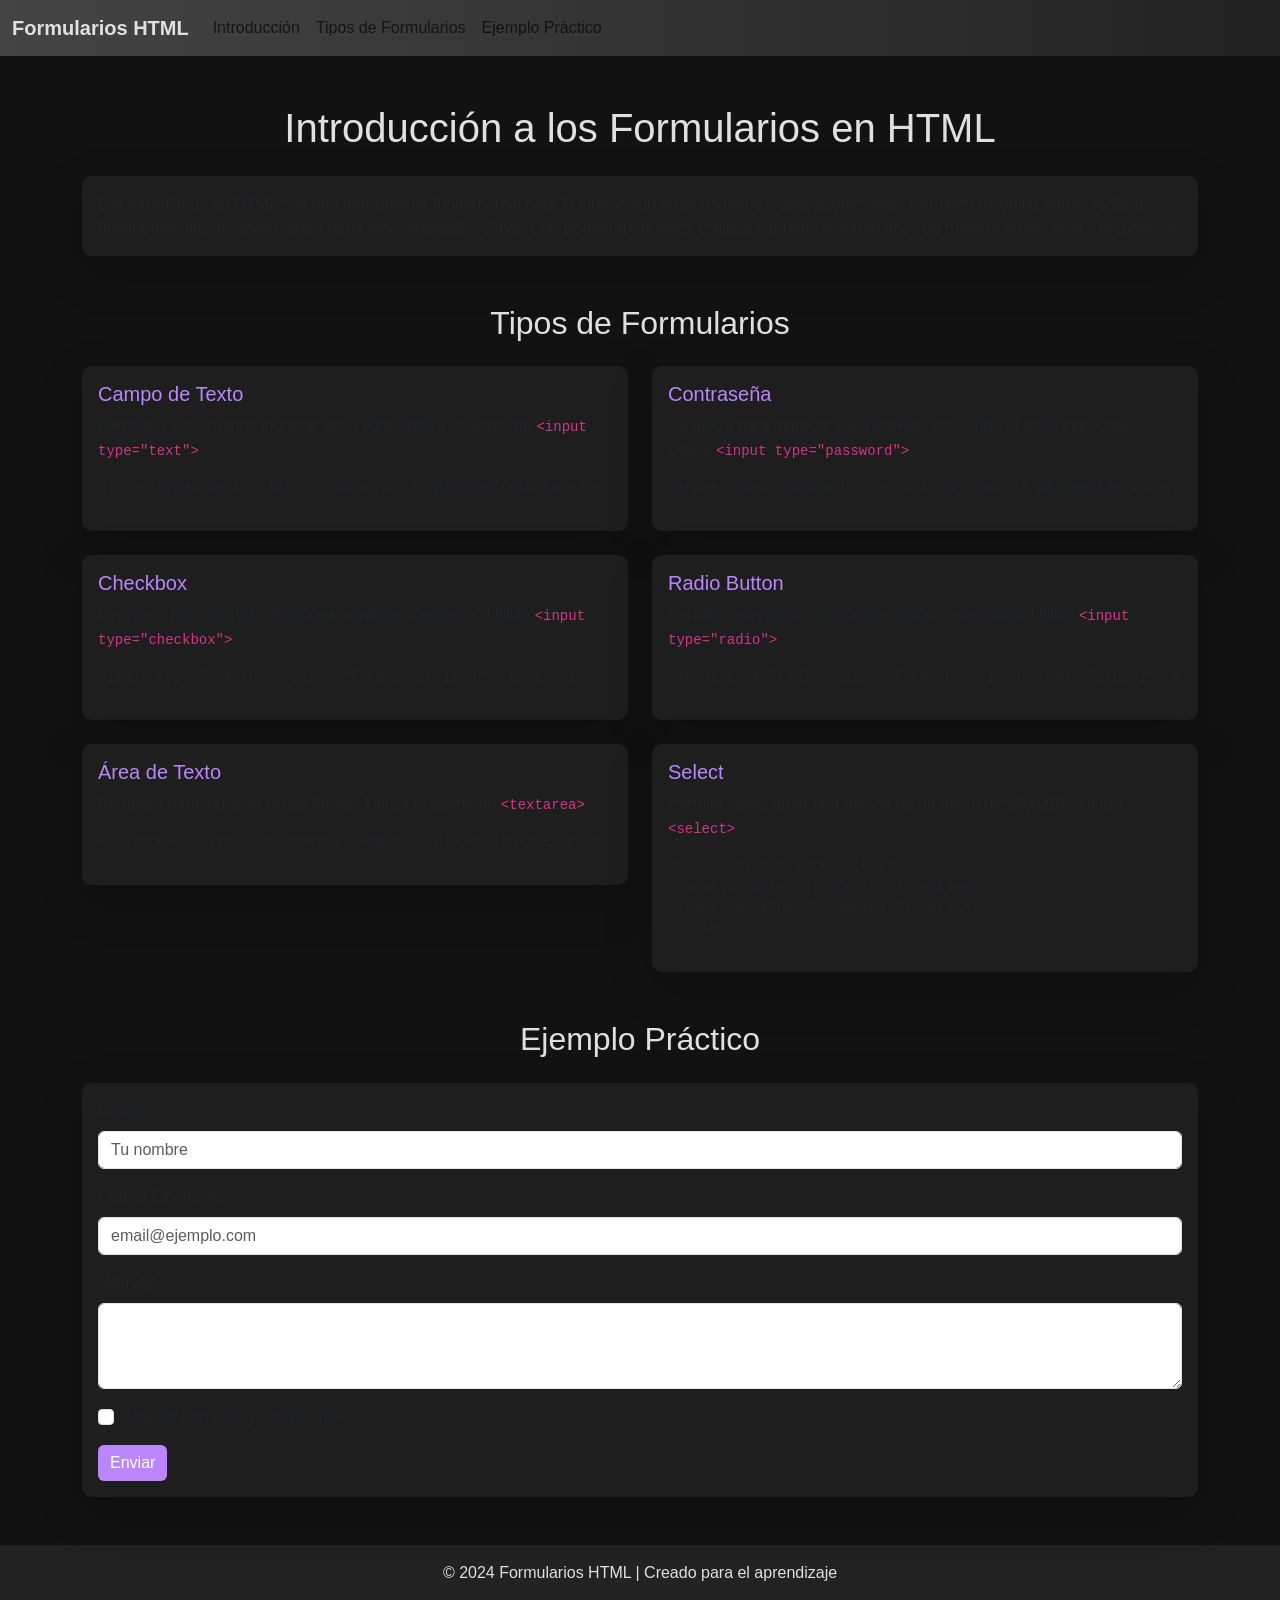
<file: 04-Formularios/index.html>
<!DOCTYPE html>
<html lang="en">
<head>
    <!-- Metadatos básicos -->
    <meta charset="UTF-8">
    <meta name="viewport" content="width=device-width, initial-scale=1.0">
    <title>Clase 4: Formularios en HTML</title>
    
    <!-- Carga de estilos de Bootstrap -->
    <link href="https://cdn.jsdelivr.net/npm/bootstrap@5.3.0-alpha1/dist/css/bootstrap.min.css" rel="stylesheet">
    
    <!-- Estilo personalizado para el sitio -->
    <style>
        body {
            background-color: #121212;
            color: #e0e0e0;
            font-family: 'Segoe UI', Tahoma, Geneva, Verdana, sans-serif;
        }
        .navbar {
            background: linear-gradient(90deg, #444444, #222222);
        }
        .navbar-brand {
            font-weight: bold;
            color: #e0e0e0;
        }
        footer {
            background: #222222;
            color: #e0e0e0;
        }
        .card {
            background-color: #1e1e1e;
            border: none;
            border-radius: 10px;
            box-shadow: 0 4px 6px rgba(0, 0, 0, 0.5);
        }
        .card-title {
            color: #bb86fc;
        }
        .btn-primary {
            background-color: #bb86fc;
            border: none;
        }
        .btn-primary:hover {
            background-color: #9b68d9;
        }
    </style>
</head>
<body>
    <!-- Barra de navegación principal -->
    <nav class="navbar navbar-expand-lg">
        <div class="container-fluid">
            <a class="navbar-brand" href="#">Formularios HTML</a>
            <button class="navbar-toggler" type="button" data-bs-toggle="collapse" data-bs-target="#navbarNav" aria-controls="navbarNav" aria-expanded="false" aria-label="Toggle navigation">
                <span class="navbar-toggler-icon"></span>
            </button>
            <div class="collapse navbar-collapse" id="navbarNav">
                <ul class="navbar-nav">
                    <li class="nav-item"><a class="nav-link" href="#intro">Introducción</a></li>
                    <li class="nav-item"><a class="nav-link" href="#tipos">Tipos de Formularios</a></li>
                    <li class="nav-item"><a class="nav-link" href="#ejemplo">Ejemplo Práctico</a></li>
                </ul>
            </div>
        </div>
    </nav>

    <!-- Contenedor principal -->
    <div class="container mt-5">
        <!-- Sección de introducción -->
        <section id="intro">
            <h1 class="text-center mb-4">Introducción a los Formularios en HTML</h1>
            <div class="card shadow-lg">
                <div class="card-body">
                    <p class="card-text">Los formularios en HTML son una herramienta fundamental para la interacción entre usuarios y aplicaciones web. Permiten recopilar datos, realizar búsquedas, iniciar sesión, entre otras funcionalidades clave. Con Bootstrap, puedes estilizar y organizar formularios de manera profesional y responsiva.</p>
                </div>
            </div>
        </section>

        <!-- Sección de tipos de formularios -->
        <section id="tipos" class="mt-5">
            <h2 class="text-center mb-4">Tipos de Formularios</h2>
            <div class="row g-4">
                <!-- Tipo: Campo de texto -->
                <div class="col-md-6">
                    <div class="card shadow-lg">
                        <div class="card-body">
                            <h5 class="card-title">Campo de Texto</h5>
                            <p class="card-text">Permite a los usuarios ingresar texto libre. Utiliza el elemento <code>&lt;input type="text"&gt;</code>.</p>
                            <pre><code>&lt;input type="text" class="form-control" placeholder="Escribe aquí"&gt;</code></pre>
                        </div>
                    </div>
                </div>
                <!-- Tipo: Contraseña -->
                <div class="col-md-6">
                    <div class="card shadow-lg">
                        <div class="card-body">
                            <h5 class="card-title">Contraseña</h5>
                            <p class="card-text">Se utiliza para ingresar contraseñas, ocultando el texto ingresado. Utiliza <code>&lt;input type="password"&gt;</code>.</p>
                            <pre><code>&lt;input type="password" class="form-control" placeholder="Contraseña"&gt;</code></pre>
                        </div>
                    </div>
                </div>
                <!-- Tipo: Checkbox -->
                <div class="col-md-6">
                    <div class="card shadow-lg">
                        <div class="card-body">
                            <h5 class="card-title">Checkbox</h5>
                            <p class="card-text">Permite a los usuarios seleccionar múltiples opciones. Utiliza <code>&lt;input type="checkbox"&gt;</code>.</p>
                            <pre><code>&lt;input type="checkbox" class="form-check-input"&gt; Opción 1</code></pre>
                        </div>
                    </div>
                </div>
                <!-- Tipo: Radio Button -->
                <div class="col-md-6">
                    <div class="card shadow-lg">
                        <div class="card-body">
                            <h5 class="card-title">Radio Button</h5>
                            <p class="card-text">Permite seleccionar una única opción entre varias. Utiliza <code>&lt;input type="radio"&gt;</code>.</p>
                            <pre><code>&lt;input type="radio" class="form-check-input" name="grupo1"&gt; Opción 1</code></pre>
                        </div>
                    </div>
                </div>
                <!-- Tipo: Área de Texto -->
                <div class="col-md-6">
                    <div class="card shadow-lg">
                        <div class="card-body">
                            <h5 class="card-title">Área de Texto</h5>
                            <p class="card-text">Se utiliza para ingresar textos largos. Utiliza el elemento <code>&lt;textarea&gt;</code>.</p>
                            <pre><code>&lt;textarea class="form-control" rows="3" placeholder="Escribe aquí"&gt;&lt;/textarea&gt;</code></pre>
                        </div>
                    </div>
                </div>
                <!-- Tipo: Select -->
                <div class="col-md-6">
                    <div class="card shadow-lg">
                        <div class="card-body">
                            <h5 class="card-title">Select</h5>
                            <p class="card-text">Permite seleccionar una opción de un menú desplegable. Utiliza <code>&lt;select&gt;</code>.</p>
                            <pre><code>&lt;select class="form-select"&gt;
  &lt;option value="1"&gt;Opción 1&lt;/option&gt;
  &lt;option value="2"&gt;Opción 2&lt;/option&gt;
&lt;/select&gt;</code></pre>
                        </div>
                    </div>
                </div>
            </div>
        </section>

        <!-- Sección de ejemplo práctico -->
        <section id="ejemplo" class="mt-5">
            <h2 class="text-center mb-4">Ejemplo Práctico</h2>
            <div class="card shadow-lg">
                <div class="card-body">
                    <form>
                        <!-- Campo: Nombre -->
                        <div class="mb-3">
                            <label for="nombre" class="form-label">Nombre</label>
                            <input type="text" class="form-control" id="nombre" placeholder="Tu nombre">
                        </div>
                        <!-- Campo: Correo -->
                        <div class="mb-3">
                            <label for="correo" class="form-label">Correo Electrónico</label>
                            <input type="email" class="form-control" id="correo" placeholder="email@ejemplo.com">
                        </div>
                        <!-- Campo: Mensaje -->
                        <div class="mb-3">
                            <label for="mensaje" class="form-label">Mensaje</label>
                            <textarea class="form-control" id="mensaje" rows="3"></textarea>
                        </div>
                        <!-- Checkbox: Aceptar términos -->
                        <div class="mb-3 form-check">
                            <input type="checkbox" class="form-check-input" id="aceptar">
                            <label class="form-check-label" for="aceptar">Aceptar términos y condiciones</label>
                        </div>
                        <!-- Botón de envío -->
                        <button type="submit" class="btn btn-primary">Enviar</button>
                    </form>
                </div>
            </div>
        </section>
    </div>

    <!-- Pie de página -->
    <footer class="text-center py-3 mt-5">
        <p>© 2024 Formularios HTML | Creado para el aprendizaje</p>
    </footer>

    <!-- Scripts de Bootstrap -->
    <script src="https://cdn.jsdelivr.net/npm/bootstrap@5.3.0-alpha1/dist/js/bootstrap.bundle.min.js"></script>

    <!--
    Intro a formularios (Consigna):
    1. Crea un archivo HTML y copia el código base proporcionado aquí.
    2. Descarga Bootstrap desde la CDN incluida o intégralo localmente.
    3. Personaliza los estilos CSS según sea necesario.
    4. Modifica los contenidos de texto y ejemplos de formularios para adaptarlos a tus necesidades.
    5. Visualiza el sitio en un navegador y ajusta cualquier detalle adicional.
    -->

</body>
</html>
</file>
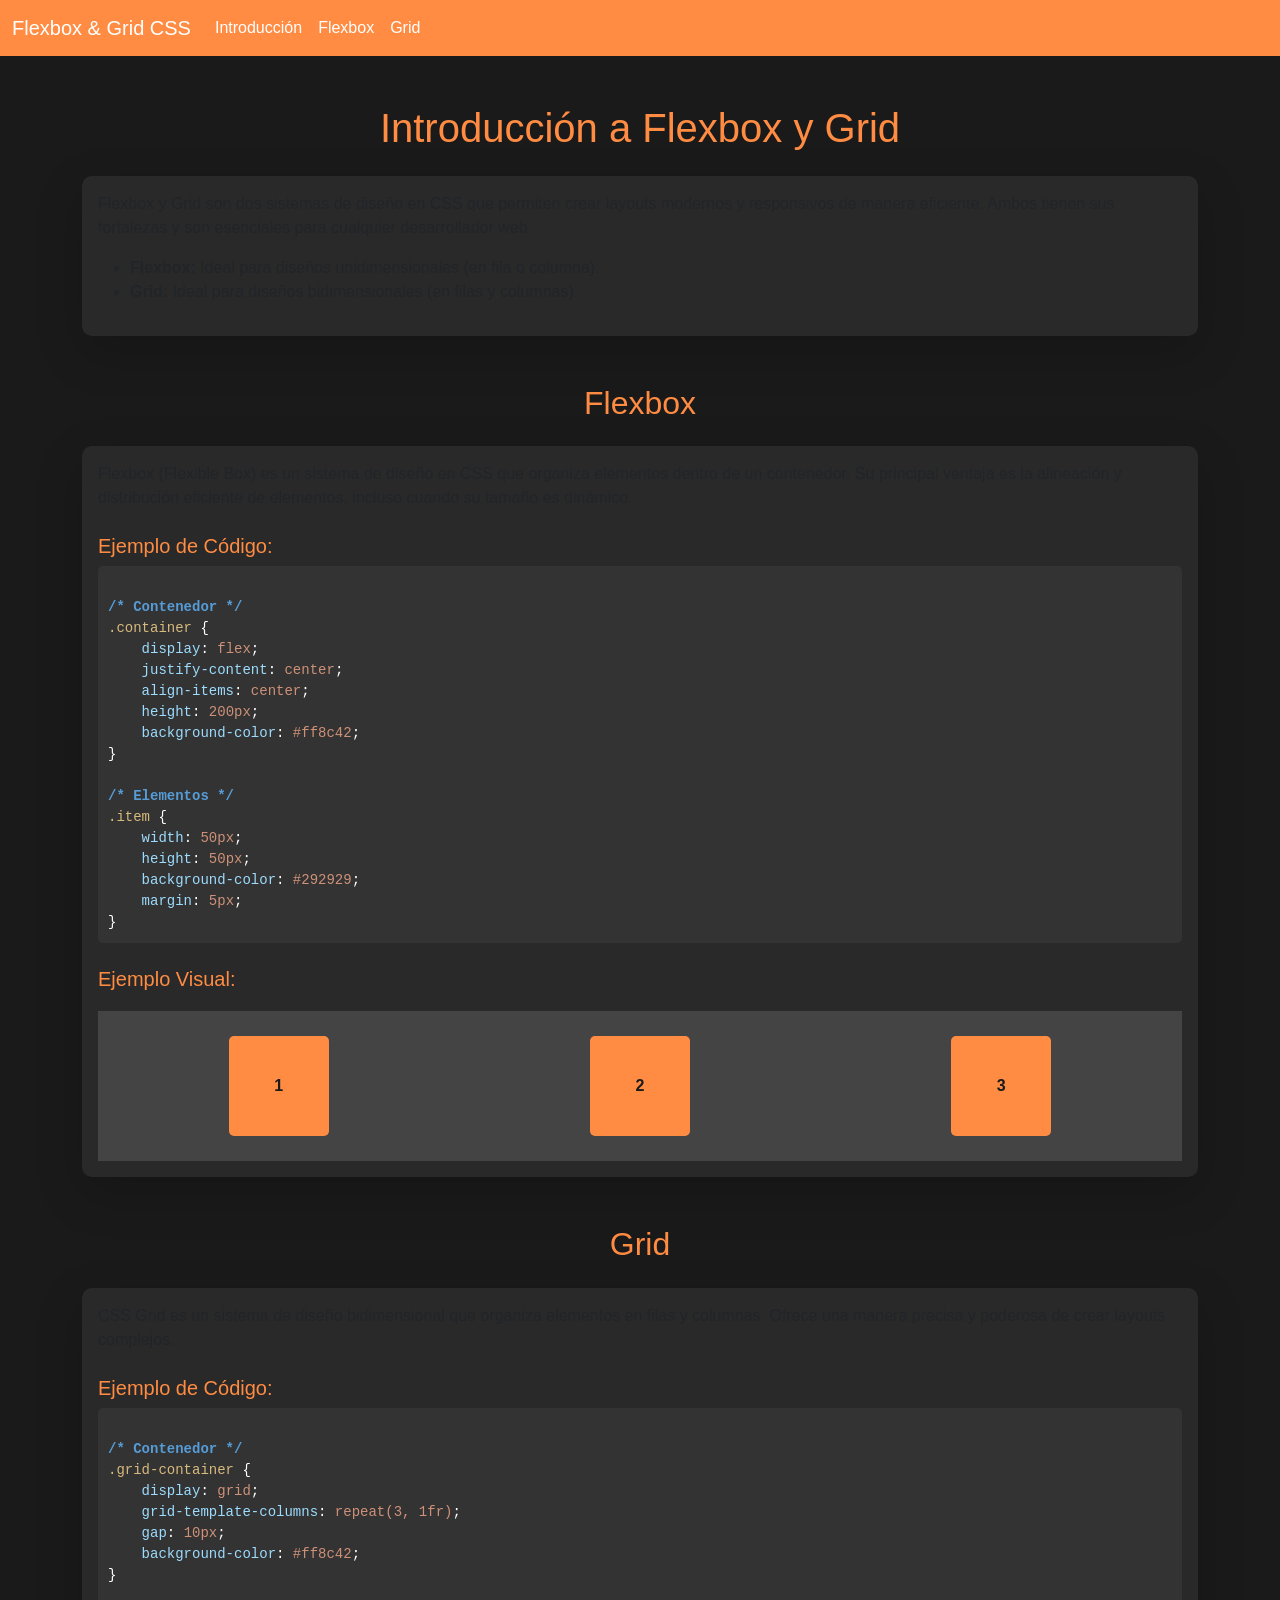
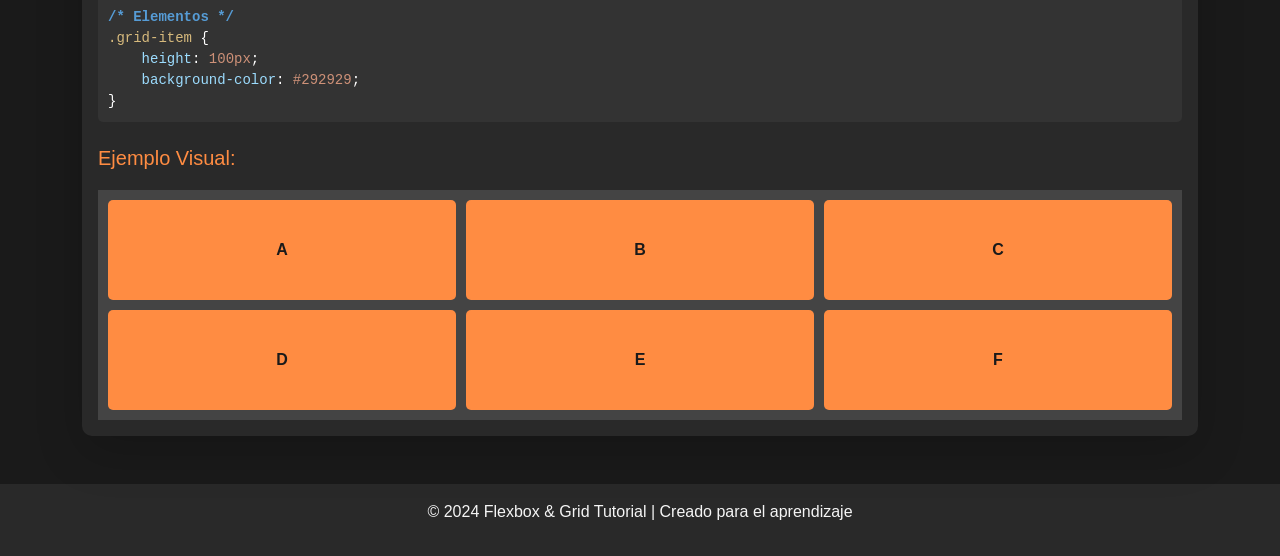
<file: 05-Flexbox/index.html>
<!DOCTYPE html>
<html lang="en">
<head>
    <!-- Metadatos básicos -->
    <meta charset="UTF-8">
    <meta name="viewport" content="width=device-width, initial-scale=1.0">
    <title>Flexbox y Grid en CSS</title>

    <!-- Carga de estilos de Bootstrap -->
    <link href="https://cdn.jsdelivr.net/npm/bootstrap@5.3.0-alpha1/dist/css/bootstrap.min.css" rel="stylesheet">

    <!-- Estilos personalizados -->
    <style>
        body {
            background-color: #1a1a1a;
            color: #f5f5f5;
            font-family: 'Roboto', sans-serif;
        }
        .navbar {
            background-color: #ff8c42;
        }
        .navbar-brand, .nav-link {
            color: #ffffff !important;
        }
        .card {
            background-color: #292929;
            border: none;
            border-radius: 10px;
            box-shadow: 0 4px 6px rgba(0, 0, 0, 0.5);
        }
        h1, h2, h5 {
            color: #ff8c42;
        }
        .btn-primary {
            background-color: #ff8c42;
            border: none;
        }
        .btn-primary:hover {
            background-color: #e67b3c;
        }
        footer {
            background-color: #292929;
            color: #f5f5f5;
        }
        pre {
            background-color: #333333;
            padding: 10px;
            border-radius: 5px;
            overflow-x: auto;
        }
        /* Formato de colores similar a un editor de código */
        pre code {
            color: #ffffff;
        }
        pre code .keyword {
            color: #569CD6;
            font-weight: bold;
        }
        pre code .selector {
            color: #D7BA7D;
        }
        pre code .property {
            color: #9CDCFE;
        }
        pre code .value {
            color: #CE9178;
        }
        .flexbox-example {
            display: flex;
            justify-content: space-around;
            align-items: center;
            height: 150px;
            background-color: #444;
            margin-top: 20px;
        }
        .flexbox-example div {
            background-color: #ff8c42;
            color: #1a1a1a;
            width: 100px;
            height: 100px;
            display: flex;
            justify-content: center;
            align-items: center;
            border-radius: 5px;
            font-weight: bold;
        }
        .grid-example {
            display: grid;
            grid-template-columns: repeat(3, 1fr);
            gap: 10px;
            background-color: #444;
            padding: 10px;
            margin-top: 20px;
        }
        .grid-example div {
            background-color: #ff8c42;
            color: #1a1a1a;
            display: flex;
            justify-content: center;
            align-items: center;
            height: 100px;
            border-radius: 5px;
            font-weight: bold;
        }
    </style>
</head>
<body>
    <!-- Barra de navegación principal -->
    <nav class="navbar navbar-expand-lg">
        <div class="container-fluid">
            <!-- Título del sitio -->
            <a class="navbar-brand" href="#">Flexbox & Grid CSS</a>
            <button class="navbar-toggler" type="button" data-bs-toggle="collapse" data-bs-target="#navbarNav" aria-controls="navbarNav" aria-expanded="false" aria-label="Toggle navigation">
                <span class="navbar-toggler-icon"></span>
            </button>
            <div class="collapse navbar-collapse" id="navbarNav">
                <!-- Enlaces de navegación -->
                <ul class="navbar-nav">
                    <li class="nav-item"><a class="nav-link" href="#intro">Introducción</a></li>
                    <li class="nav-item"><a class="nav-link" href="#flexbox">Flexbox</a></li>
                    <li class="nav-item"><a class="nav-link" href="#grid">Grid</a></li>
                </ul>
            </div>
        </div>
    </nav>

    <!-- Contenido principal -->
    <div class="container mt-5">
        <!-- Introducción -->
        <section id="intro">
            <h1 class="text-center mb-4">Introducción a Flexbox y Grid</h1>
            <div class="card shadow-lg">
                <div class="card-body">
                    <p class="card-text">Flexbox y Grid son dos sistemas de diseño en CSS que permiten crear layouts modernos y responsivos de manera eficiente. Ambos tienen sus fortalezas y son esenciales para cualquier desarrollador web.</p>
                    <ul>
                        <li><strong>Flexbox:</strong> Ideal para diseños unidimensionales (en fila o columna).</li>
                        <li><strong>Grid:</strong> Ideal para diseños bidimensionales (en filas y columnas).</li>
                    </ul>
                </div>
            </div>
        </section>

        <!-- Flexbox -->
        <section id="flexbox" class="mt-5">
            <h2 class="text-center mb-4">Flexbox</h2>
            <div class="card shadow-lg">
                <div class="card-body">
                    <p class="card-text">Flexbox (Flexible Box) es un sistema de diseño en CSS que organiza elementos dentro de un contenedor. Su principal ventaja es la alineación y distribución eficiente de elementos, incluso cuando su tamaño es dinámico.</p>
                    <h5 class="mt-4">Ejemplo de Código:</h5>
                    <pre><code>
<span class="keyword">/* Contenedor */</span>
<span class="selector">.container</span> {
    <span class="property">display</span>: <span class="value">flex</span>;
    <span class="property">justify-content</span>: <span class="value">center</span>;
    <span class="property">align-items</span>: <span class="value">center</span>;
    <span class="property">height</span>: <span class="value">200px</span>;
    <span class="property">background-color</span>: <span class="value">#ff8c42</span>;
}

<span class="keyword">/* Elementos */</span>
<span class="selector">.item</span> {
    <span class="property">width</span>: <span class="value">50px</span>;
    <span class="property">height</span>: <span class="value">50px</span>;
    <span class="property">background-color</span>: <span class="value">#292929</span>;
    <span class="property">margin</span>: <span class="value">5px</span>;
}</code></pre>
                    <h5 class="mt-4">Ejemplo Visual:</h5>
                    <div class="flexbox-example">
                        <div>1</div>
                        <div>2</div>
                        <div>3</div>
                    </div>
                </div>
            </div>
        </section>

        <!-- Grid -->
        <section id="grid" class="mt-5">
            <h2 class="text-center mb-4">Grid</h2>
            <div class="card shadow-lg">
                <div class="card-body">
                    <p class="card-text">CSS Grid es un sistema de diseño bidimensional que organiza elementos en filas y columnas. Ofrece una manera precisa y poderosa de crear layouts complejos.</p>
                    <h5 class="mt-4">Ejemplo de Código:</h5>
                    <pre><code>
<span class="keyword">/* Contenedor */</span>
<span class="selector">.grid-container</span> {
    <span class="property">display</span>: <span class="value">grid</span>;
    <span class="property">grid-template-columns</span>: <span class="value">repeat(3, 1fr)</span>;
    <span class="property">gap</span>: <span class="value">10px</span>;
    <span class="property">background-color</span>: <span class="value">#ff8c42</span>;
}

<span class="keyword">/* Elementos */</span>
<span class="selector">.grid-item</span> {
    <span class="property">height</span>: <span class="value">100px</span>;
    <span class="property">background-color</span>: <span class="value">#292929</span>;
}</code></pre>
                    <h5 class="mt-4">Ejemplo Visual:</h5>
                    <div class="grid-example">
                        <div>A</div>
                        <div>B</div>
                        <div>C</div>
                        <div>D</div>
                        <div>E</div>
                        <div>F</div>
                    </div>
                </div>
            </div>
        </section>
    </div>

    <!-- Pie de página -->
    <footer class="text-center py-3 mt-5">
        <p>© 2024 Flexbox & Grid Tutorial | Creado para el aprendizaje</p>
    </footer>

    <!-- Scripts de Bootstrap -->
    <script src="https://cdn.jsdelivr.net/npm/bootstrap@5.3.0-alpha1/dist/js/bootstrap.bundle.min.js"></script>
</body>

    <!-- 
    Intro a Flexbox y Grid (Consigna):
    1. Crea un nuevo archivo HTML y agrégale la estructura básica del documento (<!DOCTYPE html>, <html>, <head>, <body>).
    2. Descarga e integra Bootstrap agregando el enlace al archivo CSS y al script JS desde su CDN oficial.
    3. Diseña una barra de navegación utilizando las clases de Bootstrap.
    4. Crea las secciones principales: Introducción, Flexbox y Grid.
       - Usa tarjetas (cards) de Bootstrap para estilizar cada sección.
       - Incluye ejemplos de código en bloques <pre><code> para mostrar los estilos CSS.
    5. Agrega ejemplos visuales de Flexbox y Grid utilizando sus propiedades respectivas.
       - Asegúrate de usar contenedores <div> para Flexbox y Grid.
    6. Estiliza el sitio creando un bloque <style> en el <head> o un archivo CSS separado.
       - Usa colores y fuentes que se adapten al tema del tutorial.
    7. Incluye un pie de página sencillo con información adicional o derechos de autor.
    8. Revisa el sitio en un navegador para asegurarte de que sea responsivo y funcional.
    -->
</html>
</file>
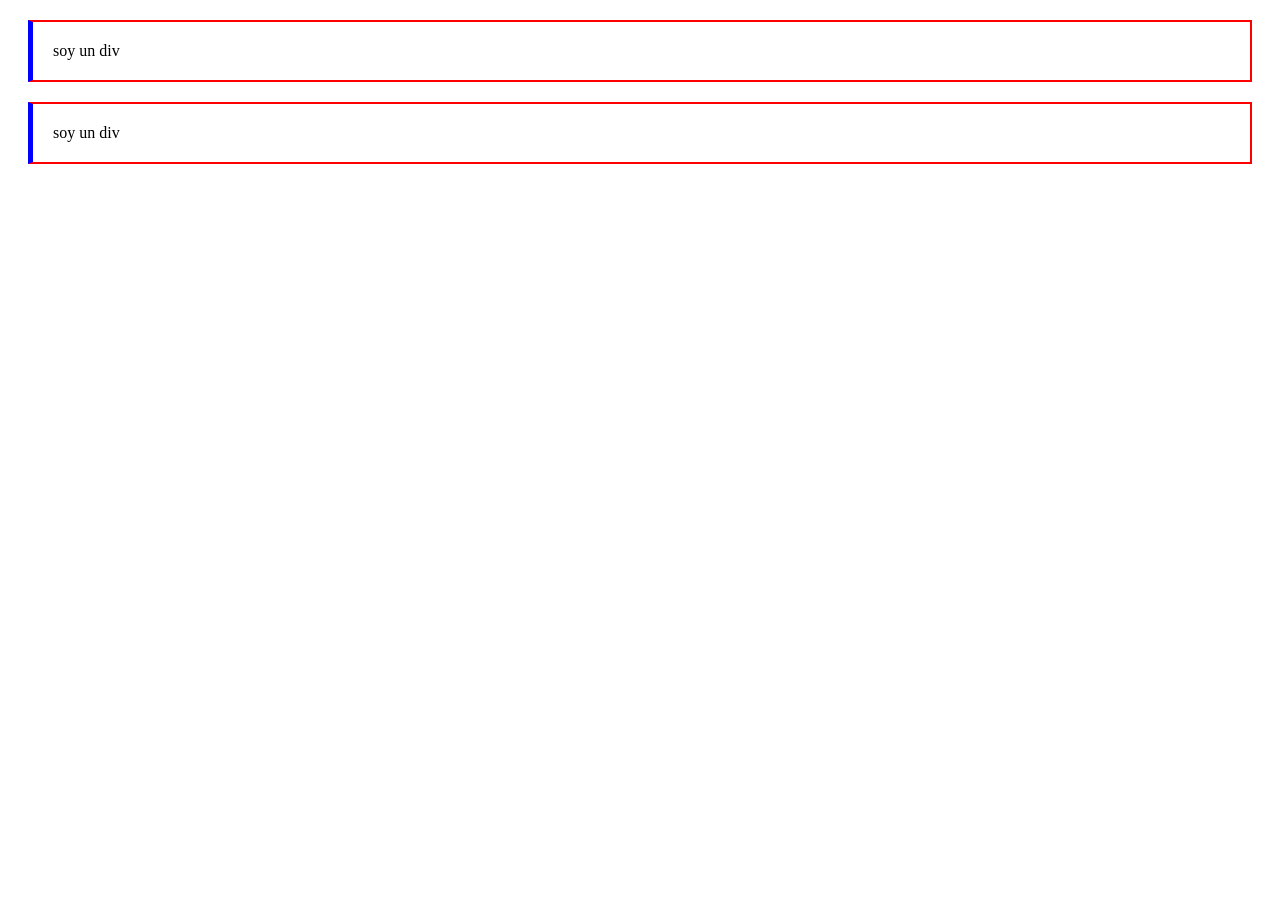
<file: 02-Css/Ejercicio 0/index.html>
<!-- 
1-Crear un HTML y ponerle dos <div> que digan "soy un div".
2-Crear una hoja de estilos y vincularla al HTML.
3-En la hoja de estilos, seleccionar el elemento div y darle un border: 2px solid red;.
4-Crear una nueva regla dentro del selector div que sea border-left: 5px solid blue;.
5-Separar las cajas usando la propiedad margin: 20px;.
6-Agregar a los div un padding: 20px; para darle un poco de espacio entre el borde y el contenido. -->

<!DOCTYPE html>
<html lang="en">
<head>
    <meta charset="UTF-8">
    <meta name="viewport" content="width=device-width, initial-scale=1.0">
    <title>Ejercicio de Divs 0</title>
    <link rel="stylesheet" href="style.css">
</head>
<body>
    <div>soy un div</div>
    <div>soy un div</div>
</body>
</html>
</file>
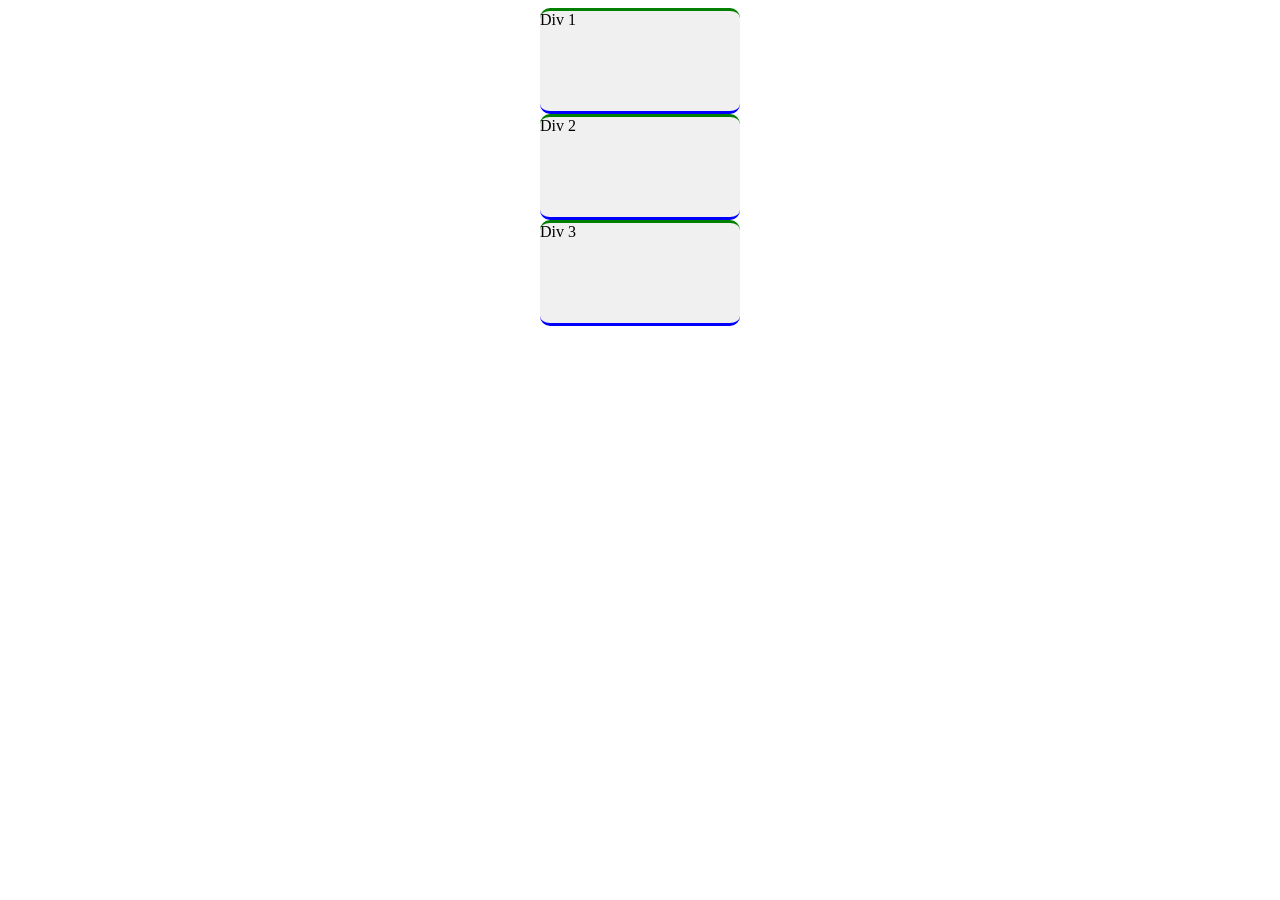
<file: 02-Css/Ejercicio 1/index.html>
<!-- 
1. Creá 3 etiquetas div en el HTML.
2. Vinculalo con un style.css.
3. Dale un ancho, un alto y un color de fondo a cada div para verlos en pantalla.
4. Redondeá y coloreá los bordes de todos los divs usando las propiedades border-radius, border-bottom y border-top.
5. Centrá a todos los divs usando margin: 0px auto;. -->

<!DOCTYPE html>
<html lang="es">
<head>
    <meta charset="UTF-8">
    <meta name="viewport" content="width=device-width, initial-scale=1.0">
    <title>Ejercicio de Divs 1</title>
    <link rel="stylesheet" href="style.css">
</head>
<body>
    <div>Div 1</div>
    <div>Div 2</div>
    <div>Div 3</div>
</body>
</html>
</file>
<file: 02-Css/Ejercicio 0/style.css>
div {
    border: 2px solid red;
    border-left: 5px solid blue;
    margin: 20px;
    padding: 20px;
}
</file>
<file: 02-Css/Ejercicio 1/style.css>
div {
    width: 200px;
    height: 100px;
    background-color: #f0f0f0;
    border-radius: 10px;
    border-bottom: 3px solid blue;
    border-top: 3px solid green;
    margin: 0px auto;
}
</file>
